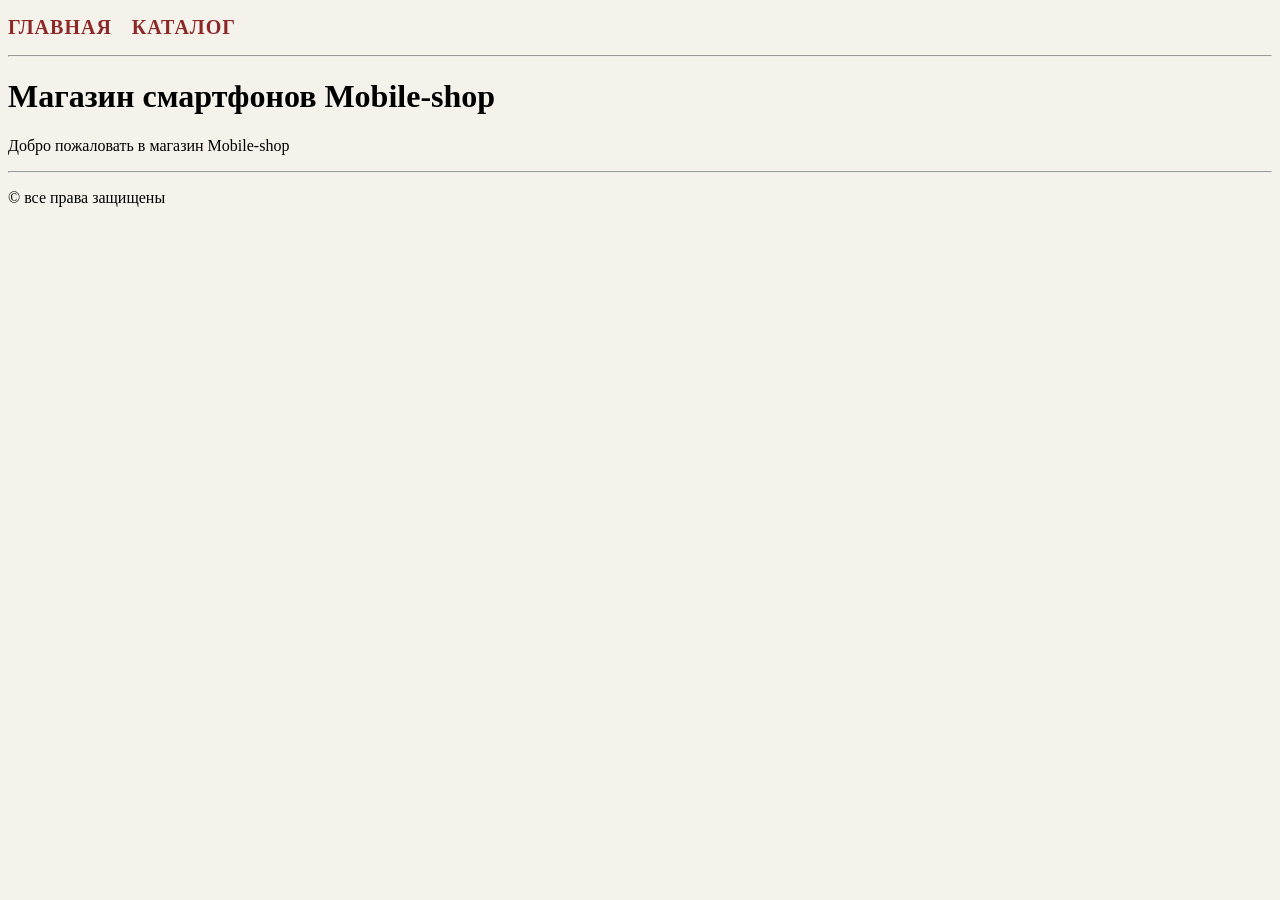
<file: index.html>
<!DOCTYPE html>
<html>
<head>
    <meta charset="UTF-8">
    <link rel="stylesheet" href="style.css">
    <title>Магазин смартфонов</title>
</head>
<body>
    <ul class="menu">
        <li><a href="index.html">главная</a></li>
        <li><a href="catalog.html">каталог</a></li>
    </ul>
    <hr>
    <h1>
        Магазин смартфонов Mobile-shop
    </h1>
    <p>
        Добро пожаловать в магазин Mobile-shop 
    </p>
    <hr>
<footer>
    <p>&copy; все права защищены</p>
</footer>
</body>
</html>
</file>
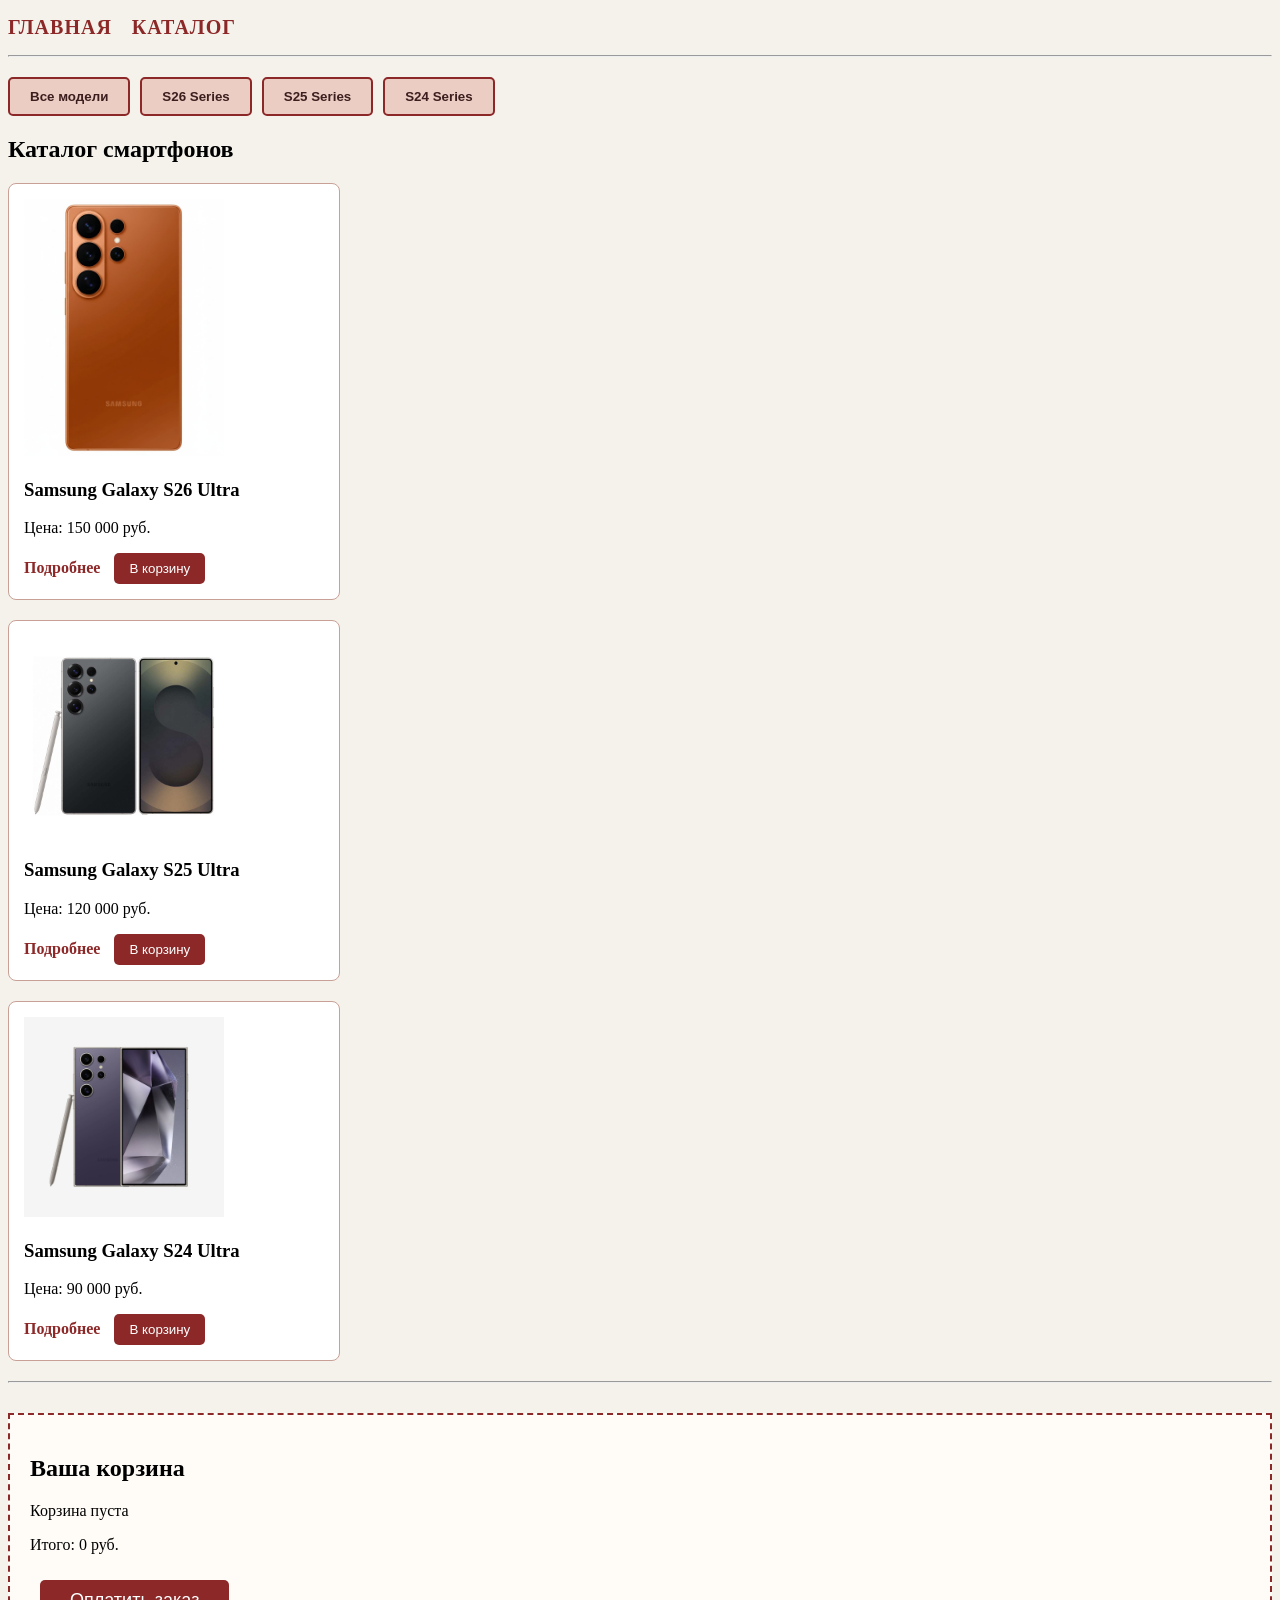
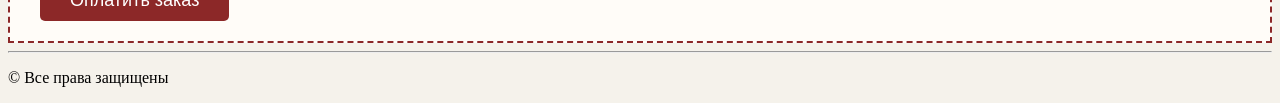
<file: catalog.html>
<!DOCTYPE html>
<html>
<head>
    <meta charset="UTF-8">
    <link rel="stylesheet" href="style.css">
    <title>Каталог смартфонов</title>
</head>
<body>

    
    <ul class="menu">
        <li><a href="index.html">Главная</a></li>
        <li><a href="catalog.html">Каталог</a></li>
    </ul>
    <hr>

    
    <div class="filters">
        <button class="filter-btn" data-filter="all">Все модели</button>
        <button class="filter-btn" data-filter="s26">S26 Series</button>
        <button class="filter-btn" data-filter="s25">S25 Series</button>
        <button class="filter-btn" data-filter="s24">S24 Series</button>
    </div>

    <h2>Каталог смартфонов</h2>

    
    <div class="catalog-container">
        
        
        <div class="product-card" data-category="s26" data-price="150000" data-name="Samsung Galaxy S26 Ultra">
            <img src="phone1.jpeg" alt="Samsung S26" width="200">
            <h3>Samsung Galaxy S26 Ultra</h3>
            <p>Цена: 150 000 руб.</p>
            <a href="item1.html" class="details-link">Подробнее</a>
            
            <button class="add-to-cart-btn">В корзину</button>
        </div>

        
        <div class="product-card" data-category="s25" data-price="120000" data-name="Samsung Galaxy S25 Ultra">
            <img src="phone2.jpg" alt="Samsung S25" width="200">
            <h3>Samsung Galaxy S25 Ultra</h3>
            <p>Цена: 120 000 руб.</p>
            <a href="item2.html" class="details-link">Подробнее</a>
            <button class="add-to-cart-btn">В корзину</button>
        </div>

        
        <div class="product-card" data-category="s24" data-price="90000" data-name="Samsung Galaxy S24 Ultra">
            <img src="phone3.jpg" alt="Samsung S24" width="200">
            <h3>Samsung Galaxy S24 Ultra</h3>
            <p>Цена: 90 000 руб.</p>
            <a href="item3.html" class="details-link">Подробнее</a>
            <button class="add-to-cart-btn">В корзину</button>
        </div>

    </div>

    <hr>

    
    <div class="cart-section">
        <h2>Ваша корзина</h2>
        
        <div id="cart-items">
            <p>Корзина пуста</p>
        </div>
        
        <p class="total-price">Итого: 0 руб.</p>
        
        <button id="checkout-btn">Оплатить заказ</button>
    </div>

    <hr>
    <footer>
        <p>&copy; Все права защищены</p>
    </footer>

    
    <script src="script.js"></script>

</body>
</html>
</file>
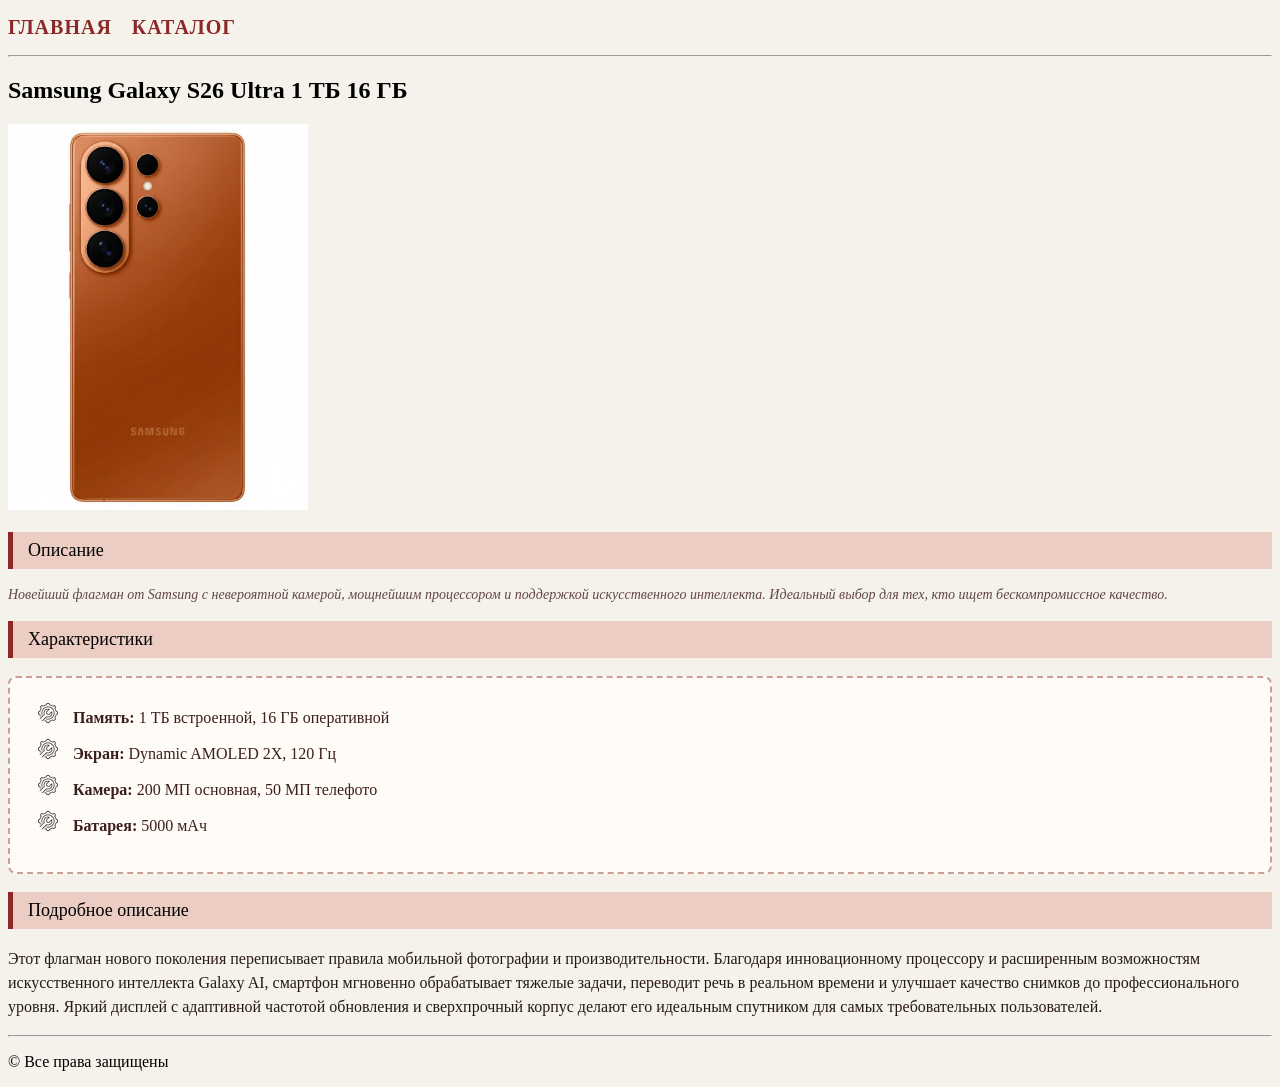
<file: item1.html>
<!DOCTYPE html>
<html>
<head>
    <meta charset="UTF-8">
    <link rel="stylesheet" href="style.css">
    <title>Samsung Galaxy S26 Ultra</title>
</head>
<body>

    <ul class="menu">
        <li><a href="index.html">главная</a></li>
        <li><a href="catalog.html">каталог</a></li>
    </ul>
    <hr>

    <h2>Samsung Galaxy S26 Ultra 1 ТБ 16 ГБ</h2>

    <a href="phone1.jpeg" target="_blank">
        <img src="phone1.jpeg" alt="Samsung Galaxy  S26 Ultra" width="300">
    </a>

    <h3 class="section-title">Описание</h3>
    <p class="brief-desc">Новейший флагман от Samsung с невероятной камерой, мощнейшим процессором и поддержкой искусственного интеллекта. Идеальный выбор для тех, кто ищет бескомпромиссное качество.</p>
    <h3 class="section-title">Характеристики</h3>
    <ul class="char-list">
        <li><b>Память:</b> 1 ТБ встроенной, 16 ГБ оперативной</li>
        <li><b>Экран:</b> Dynamic AMOLED 2X, 120 Гц</li>
        <li><b>Камера:</b> 200 МП основная, 50 МП телефото</li>
        <li><b>Батарея:</b> 5000 мАч</li>
    </ul>
    <h3 class="section-title">Подробное описание</h3>
    <p class="detailed-desc">Этот флагман нового поколения переписывает правила мобильной фотографии и производительности. Благодаря инновационному процессору и расширенным возможностям искусственного интеллекта Galaxy AI, смартфон мгновенно обрабатывает тяжелые задачи, переводит речь в реальном времени и улучшает качество снимков до профессионального уровня. Яркий дисплей с адаптивной частотой обновления и сверхпрочный корпус делают его идеальным спутником для самых требовательных пользователей.</p>

    <hr>
    <footer>
        <p>&copy; Все права защищены</p>
    </footer>

</body>
</html>
</file>
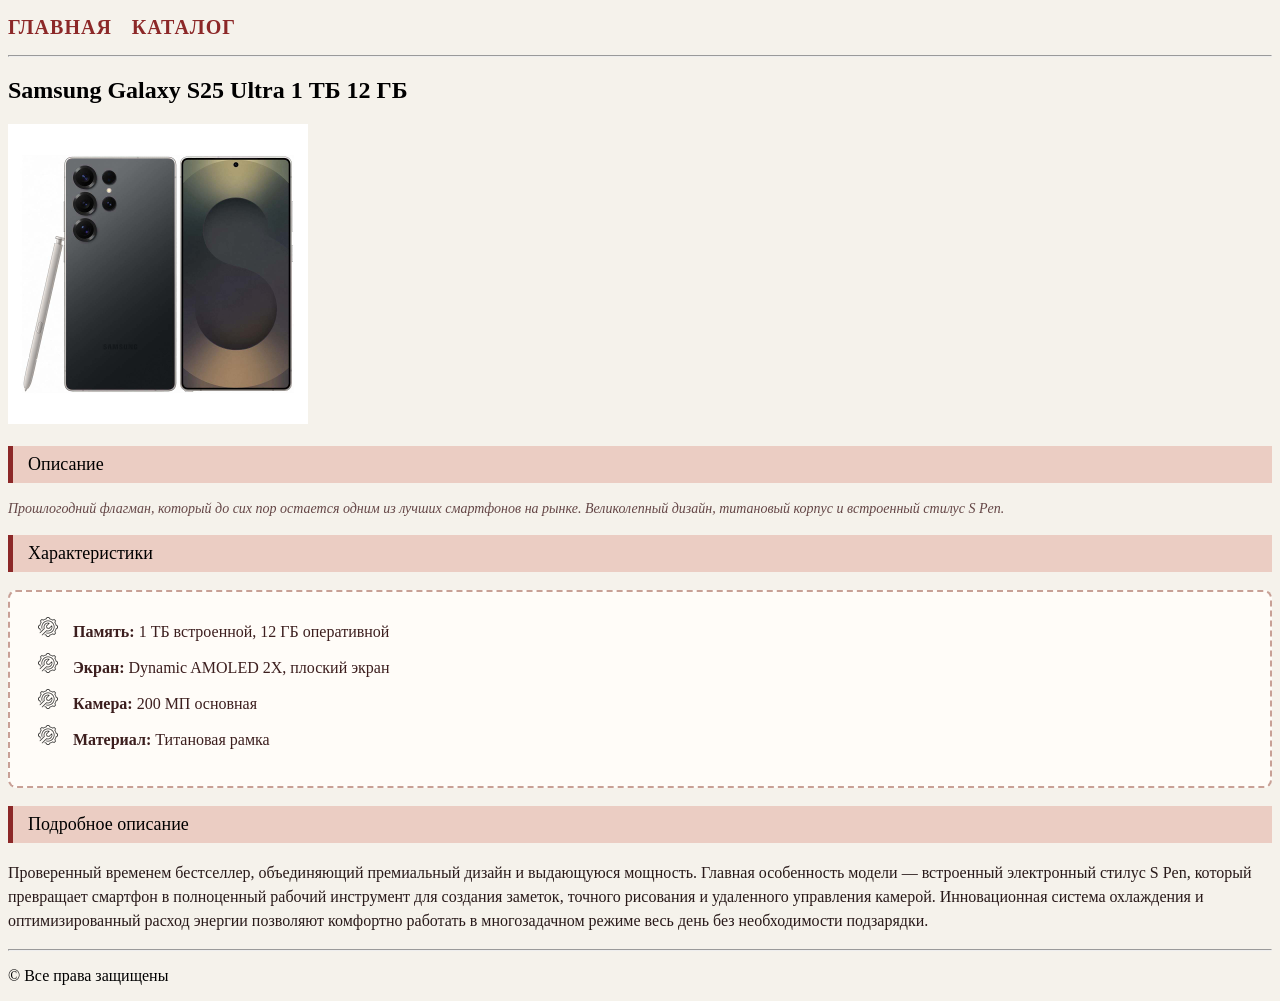
<file: item2.html>
<!DOCTYPE html>
<html>
<head>
    <meta charset="UTF-8">
    <link rel="stylesheet" href="style.css">
    <title>Samsung Galaxy S25 Ultra</title>
</head>
<body>

    
    <ul class="menu">
        <li><a href="index.html">главная</a></li>
        <li><a href="catalog.html">каталог</a></li>
    </ul>
    <hr>

   
    <h2>Samsung Galaxy S25 Ultra 1 ТБ 12 ГБ</h2>

    
    <a href="phone2.jpg" target="_blank">
        <img src="phone2.jpg" alt="Samsung Galaxy S25 - Ultra" width="300">
    </a>

    
    <h3 class="section-title">Описание</h3>
    <p class="brief-desc">Прошлогодний флагман, который до сих пор остается одним из лучших смартфонов на рынке. Великолепный дизайн, титановый корпус и встроенный стилус S Pen.</p>

    
    <h3 class="section-title">Характеристики</h3>
    <ul class="char-list">
        <li><b>Память:</b> 1 ТБ встроенной, 12 ГБ оперативной</li>
        <li><b>Экран:</b> Dynamic AMOLED 2X, плоский экран</li>
        <li><b>Камера:</b> 200 МП основная</li>
        <li><b>Материал:</b> Титановая рамка</li>
    </ul>
    <h3 class="section-title">Подробное описание</h3>
    <p class="detailed-desc">Проверенный временем бестселлер, объединяющий премиальный дизайн и выдающуюся мощность. Главная особенность модели — встроенный электронный стилус S Pen, который превращает смартфон в полноценный рабочий инструмент для создания заметок, точного рисования и удаленного управления камерой. Инновационная система охлаждения и оптимизированный расход энергии позволяют комфортно работать в многозадачном режиме весь день без необходимости подзарядки.</p>
    <hr>
   
    <footer>
        <p>&copy; Все права защищены</p>
    </footer>

</body>
</html>
</file>
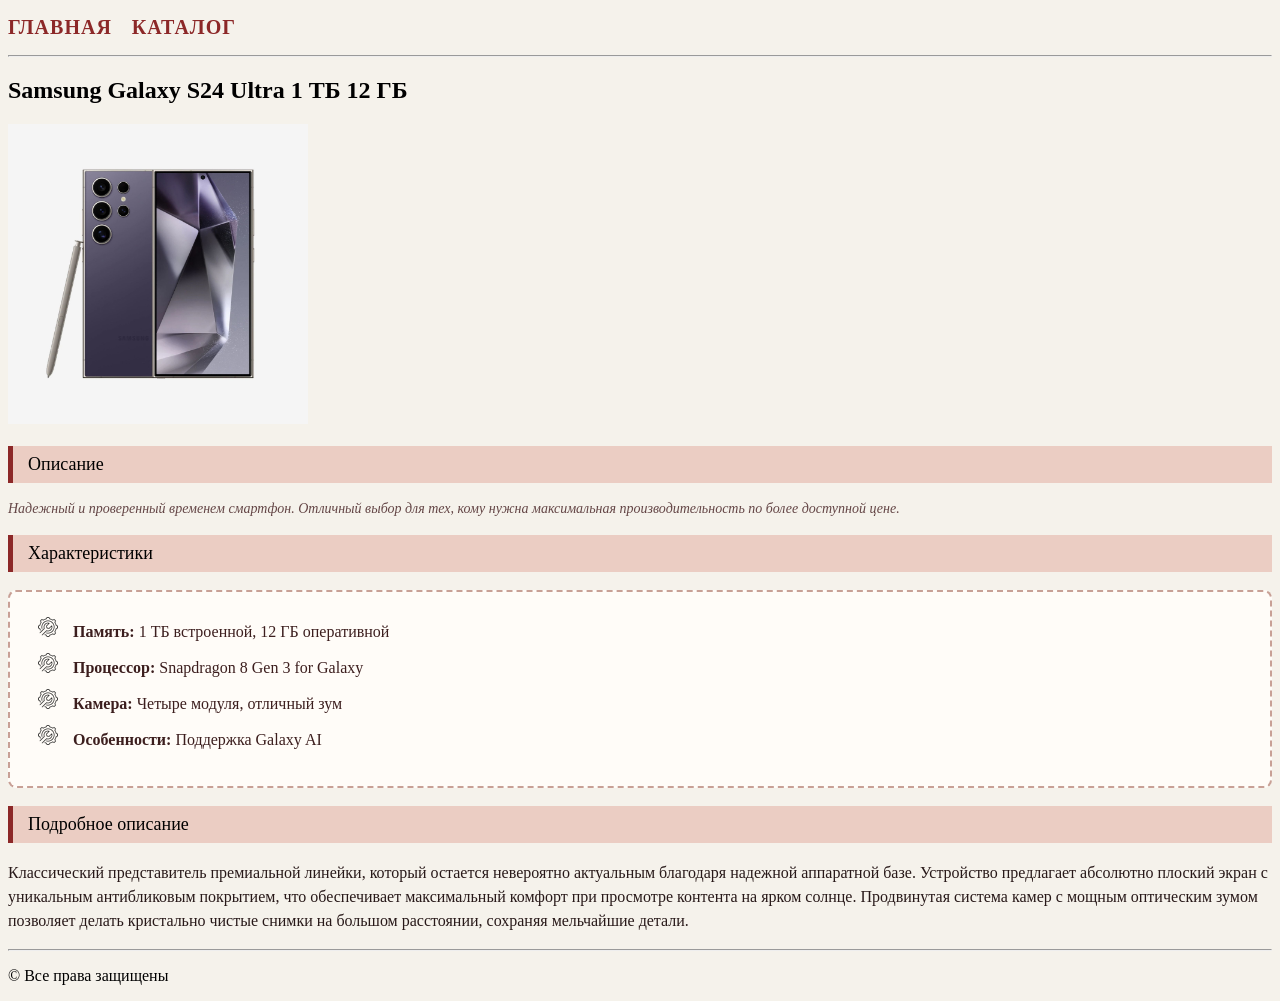
<file: item3.html>
<!DOCTYPE html>
<html>
<head>
    <meta charset="UTF-8">
    <link rel="stylesheet" href="style.css">
    <title>Samsung Galaxy S24 Ultra</title>
</head>
<body>

    
    <ul class="menu">
        <li><a href="index.html">главная</a></li>
        <li><a href="catalog.html">каталог</a></li>
    </ul>
    <hr>

    
    <h2>Samsung Galaxy S24 Ultra 1 ТБ 12 ГБ</h2>

    
    <a href="phone3.jpg" target="_blank">
        <img src="phone3.jpg" alt="Samsung Galaxy S24 Ultra" width="300">
    </a>

    
    <h3 class="section-title">Описание</h3>
    <p class="brief-desc">Надежный и проверенный временем смартфон. Отличный выбор для тех, кому нужна максимальная производительность по более доступной цене.</p>

    
    <h3 class="section-title">Характеристики</h3>
    <ul class="char-list">
        <li><b>Память:</b> 1 ТБ встроенной, 12 ГБ оперативной</li>
        <li><b>Процессор:</b> Snapdragon 8 Gen 3 for Galaxy</li>
        <li><b>Камера:</b> Четыре модуля, отличный зум</li>
        <li><b>Особенности:</b> Поддержка Galaxy AI</li>
    </ul>
    <h3 class="section-title">Подробное описание</h3>
    <p class="detailed-desc">Классический представитель премиальной линейки, который остается невероятно актуальным благодаря надежной аппаратной базе. Устройство предлагает абсолютно плоский экран с уникальным антибликовым покрытием, что обеспечивает максимальный комфорт при просмотре контента на ярком солнце. Продвинутая система камер с мощным оптическим зумом позволяет делать кристально чистые снимки на большом расстоянии, сохраняя мельчайшие детали.</p>
    <hr>
    
    <footer>
        <p>&copy; Все права защищены</p>
    </footer>

</body>
</html>
</file>
<file: style.css>
body {
    background-color: rgb(245, 242, 235); 
}

ul.menu {
    list-style-type: none;
    padding: 0;
    display: flex;
    gap: 20px;
}

ul.menu a {
    color: rgb(140, 40, 40); 
    font-size: 20px; 
    font-weight: bold; 
    text-decoration: none; 
    text-transform: uppercase;
    letter-spacing: 1px;
}

.section-title {
    color: rgb(0, 0, 0); 
    font-size: 18px; 
    font-weight: 400; 
    background-color: rgb(235, 205, 195); 
    padding: 8px 15px; 
    border-left: 5px solid rgb(140, 40, 40);
}

.brief-desc {
    color: rgb(100, 70, 70); 
    font-size: 14px; 
    font-style: italic; 
    line-height: 16px; 
}

.detailed-desc {
    color: rgb(40, 25, 25); 
    font-size: 16px; 
    font-weight: 400; 
    line-height: 24px; 
    text-align: left; 
}

.char-list {
    background-color: rgb(255, 252, 248); 
    border: 2px dashed rgb(200, 160, 150); 
    border-radius: 8px;
    padding-top: 25px;
    padding-right: 20px;
    padding-bottom: 25px;
    padding-left: 55px; 
    list-style-image: url('marker.png'); 
}

.char-list li {
    margin-bottom: 12px; 
    padding-left: 8px; 
    color: rgb(60, 30, 30);
}

.filters {
    margin: 20px 0;
    display: flex;
    gap: 10px;
}

.filter-btn {
    padding: 10px 20px;
    background-color: rgb(235, 205, 195);
    border: 2px solid rgb(140, 40, 40);
    color: rgb(60, 30, 30);
    font-weight: bold;
    cursor: pointer;
    border-radius: 5px;
    transition: 0.3s;
}

.filter-btn:hover {
    background-color: rgb(140, 40, 40);
    color: white;
}


.product-card {
    border: 1px solid rgb(200, 160, 150);
    padding: 15px;
    margin-bottom: 20px;
    border-radius: 8px;
    background-color: white;
    width: 300px; 
}


.add-to-cart-btn, #checkout-btn {
    background-color: rgb(140, 40, 40);
    color: white;
    border: none;
    padding: 8px 15px;
    border-radius: 5px;
    cursor: pointer;
    margin-left: 10px;
}

#checkout-btn {
    font-size: 18px;
    padding: 10px 30px;
    margin-top: 10px;
}


.details-link {
    color: rgb(140, 40, 40);
    font-weight: bold;
    text-decoration: none;
}


.cart-section {
    background-color: rgb(255, 252, 248);
    border: 2px dashed rgb(140, 40, 40);
    padding: 20px;
    margin-top: 30px;
}


.cart-item {
    display: flex;
    justify-content: space-between;
    align-items: center;
    border-bottom: 1px solid rgb(200, 200, 200);
    padding: 10px 0;
}

.remove-btn {
    background-color: rgb(100, 0, 0);
    color: white;
    border: none;
    padding: 5px 10px;
    cursor: pointer;
    font-size: 12px;
    border-radius: 3px;
}
</file>
